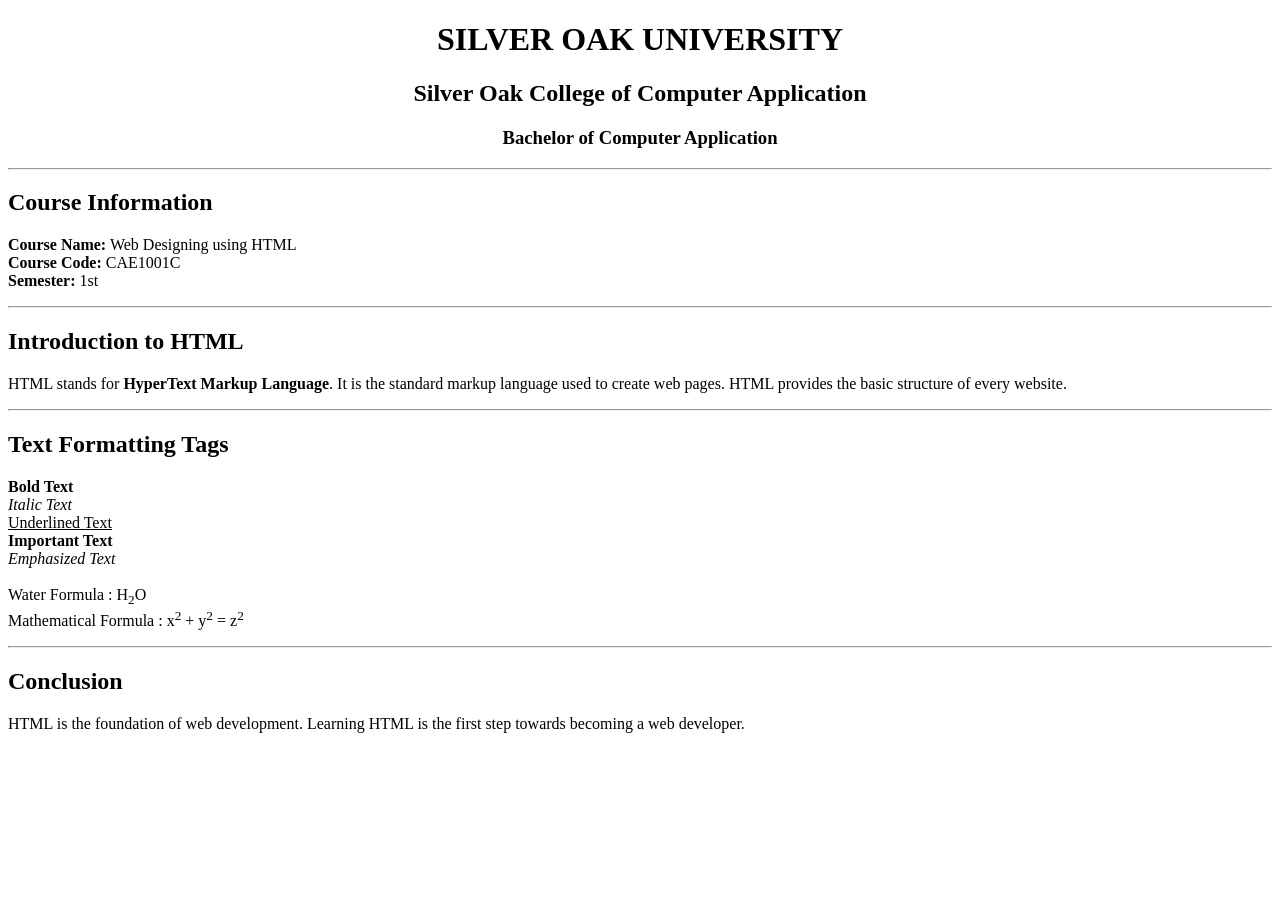
<file: practical1.html>
<!DOCTYPE html>
<html>

<head>
    <title>Web Designing using HTML</title>
</head>

<body>

    <h1 align="center">SILVER OAK UNIVERSITY</h1>

    <h2 align="center">Silver Oak College of Computer Application</h2>

    <h3 align="center">Bachelor of Computer Application</h3>

    <hr>

    <h2>Course Information</h2>

    <p>
        <b>Course Name:</b> Web Designing using HTML <br>
        <b>Course Code:</b> CAE1001C <br>
        <b>Semester:</b> 1st
    </p>

    <hr>

    <h2>Introduction to HTML</h2>

    <p>
        HTML stands for <b>HyperText Markup Language</b>.
        It is the standard markup language used to create web pages.
        HTML provides the basic structure of every website.
    </p>

    <hr>

    <h2>Text Formatting Tags</h2>

    <p>
        <b>Bold Text</b><br>
        <i>Italic Text</i><br>
        <u>Underlined Text</u><br>
        <strong>Important Text</strong><br>
        <em>Emphasized Text</em><br><br>

        Water Formula : H<sub>2</sub>O <br>
        Mathematical Formula : x<sup>2</sup> + y<sup>2</sup> = z<sup>2</sup>
    </p>

    <hr>

    <h2>Conclusion</h2>

    <p>
        HTML is the foundation of web development.
        Learning HTML is the first step towards becoming a web developer.
    </p>

</body>

</html>
</file>
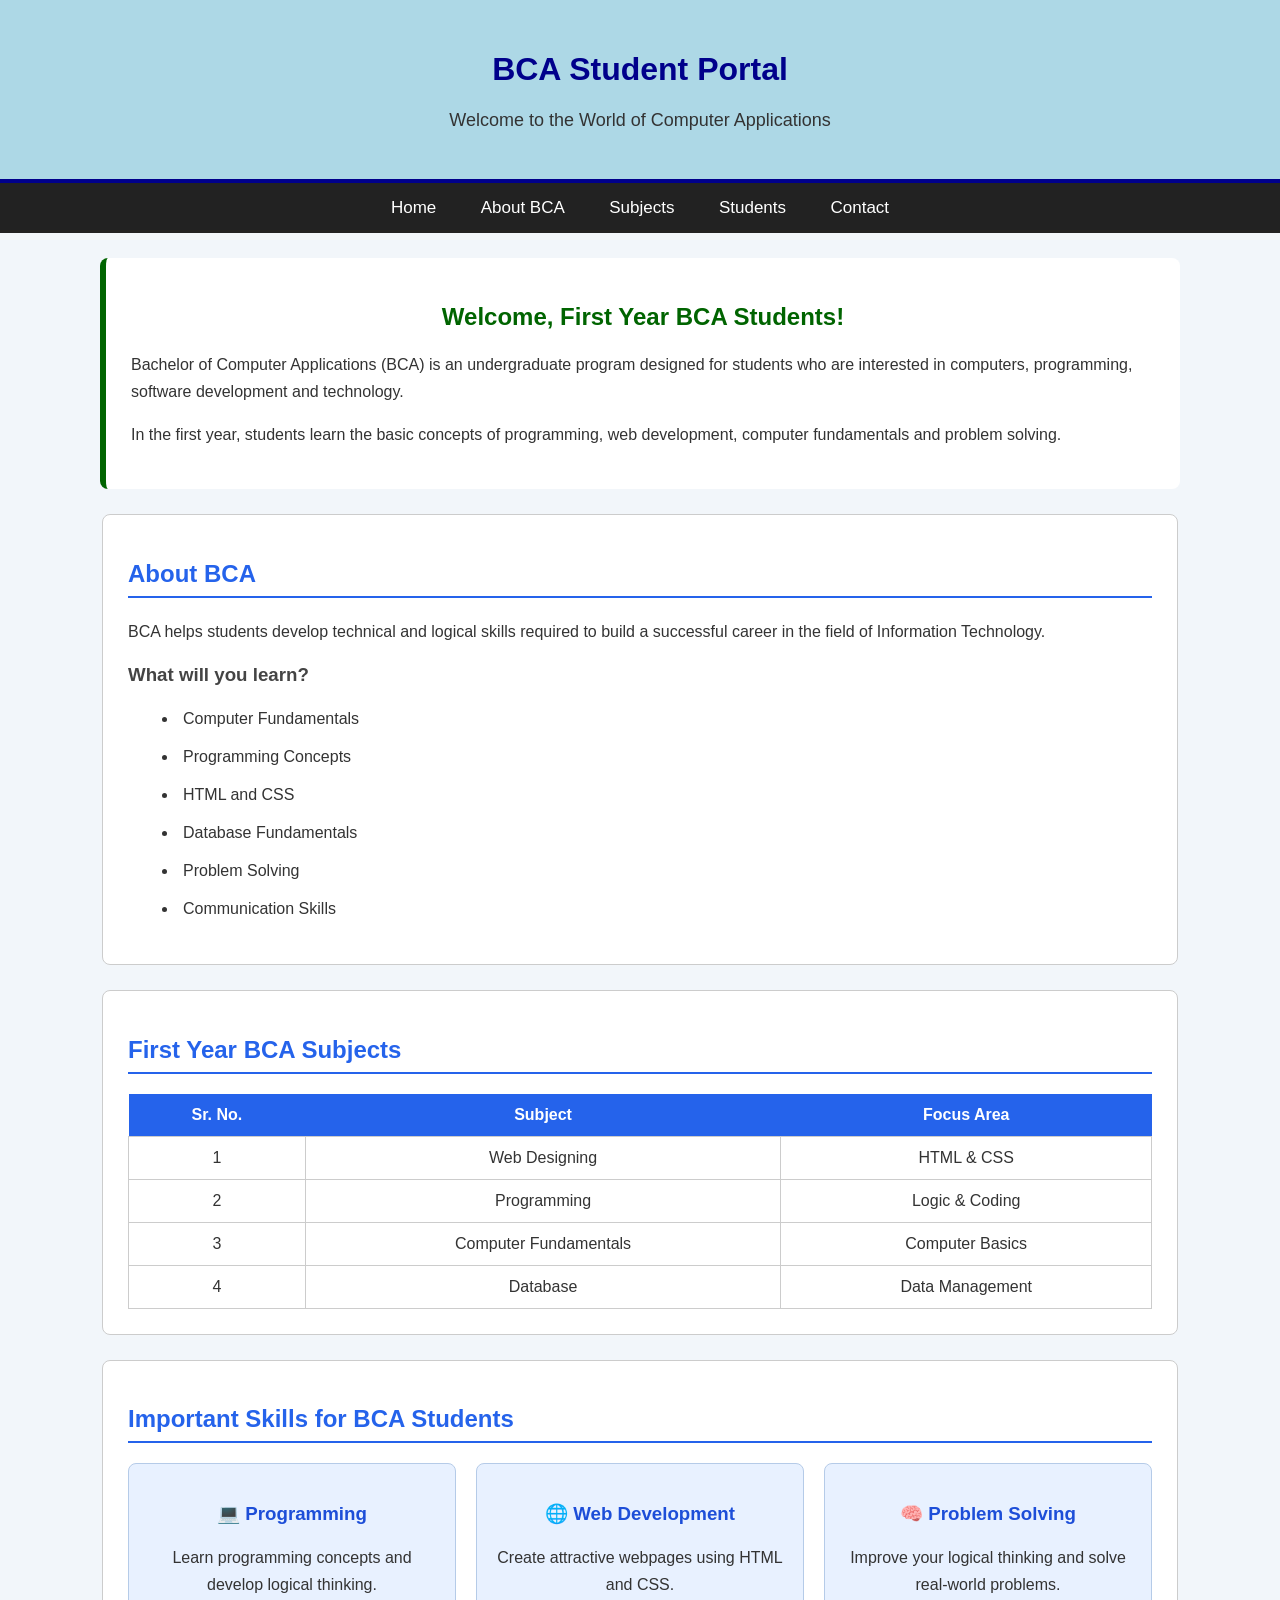
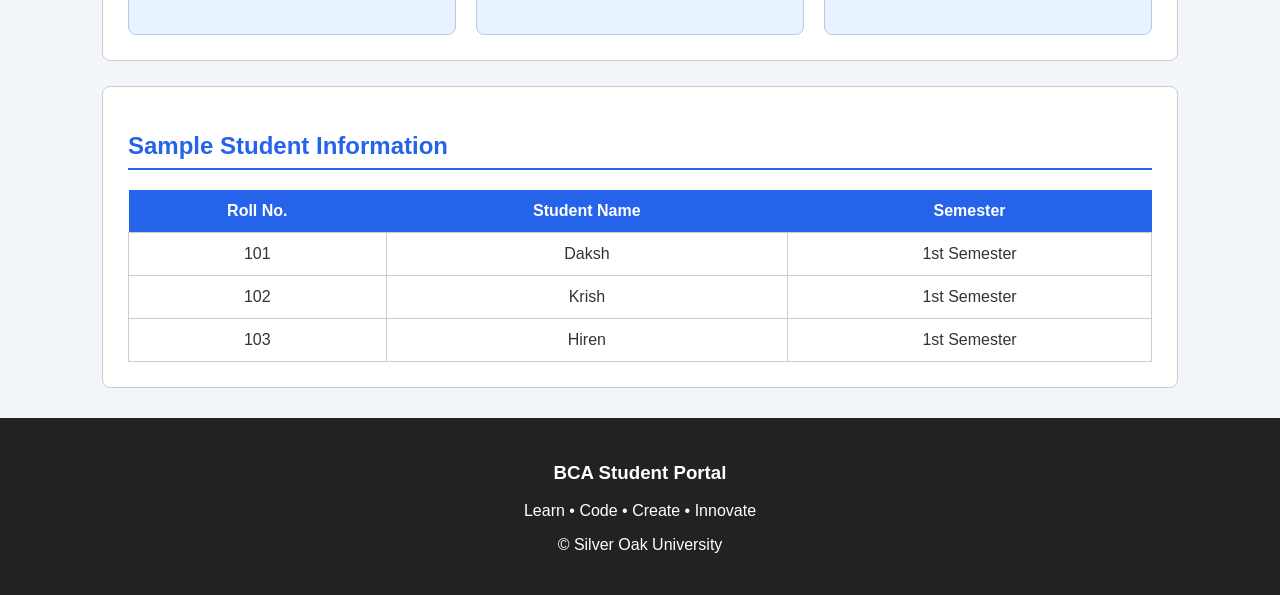
<file: practical10.html>
<!DOCTYPE html>
<html>
<head>
    <title>BCA Student Portal</title>

    <!-- External CSS -->
    <link rel="stylesheet" href="style.css">

    <!-- Internal CSS -->
    <style>
        h1 {
            text-align: center;
            color: darkblue;
        }

        .intro {
            text-align: center;
            font-size: 18px;
        }

        .welcome {
            text-align: center;
            color: darkgreen;
        }
    </style>
</head>

<body>

    <!-- Header -->
    <header>
        <h1>BCA Student Portal</h1>
        <p class="intro">Welcome to the World of Computer Applications</p>
    </header>

    <!-- Navigation -->
    <nav>
        <a href="#">Home</a>
        <a href="#">About BCA</a>
        <a href="#">Subjects</a>
        <a href="#">Students</a>
        <a href="#">Contact</a>
    </nav>

    <!-- Welcome Section -->
    <section class="welcome-section">
        <h2 class="welcome">Welcome, First Year BCA Students!</h2>

        <p>
            Bachelor of Computer Applications (BCA) is an undergraduate
            program designed for students who are interested in computers,
            programming, software development and technology.
        </p>

        <p>
            In the first year, students learn the basic concepts of
            programming, web development, computer fundamentals and
            problem solving.
        </p>
    </section>

    <!-- About BCA -->
    <section class="content">

        <h2>About BCA</h2>

        <p>
            BCA helps students develop technical and logical skills required
            to build a successful career in the field of Information Technology.
        </p>

        <h3>What will you learn?</h3>

        <ul>
            <li>Computer Fundamentals</li>
            <li>Programming Concepts</li>
            <li>HTML and CSS</li>
            <li>Database Fundamentals</li>
            <li>Problem Solving</li>
            <li>Communication Skills</li>
        </ul>

    </section>

    <!-- Subjects -->
    <section class="content">

        <h2>First Year BCA Subjects</h2>

        <table>
            <tr>
                <th>Sr. No.</th>
                <th>Subject</th>
                <th>Focus Area</th>
            </tr>

            <tr>
                <td>1</td>
                <td>Web Designing</td>
                <td>HTML & CSS</td>
            </tr>

            <tr>
                <td>2</td>
                <td>Programming</td>
                <td>Logic & Coding</td>
            </tr>

            <tr>
                <td>3</td>
                <td>Computer Fundamentals</td>
                <td>Computer Basics</td>
            </tr>

            <tr>
                <td>4</td>
                <td>Database</td>
                <td>Data Management</td>
            </tr>

        </table>

    </section>

    <!-- Skills -->
    <section class="content">

        <h2>Important Skills for BCA Students</h2>

        <div class="cards">

            <div class="card">
                <h3>💻 Programming</h3>
                <p>
                    Learn programming concepts and develop logical thinking.
                </p>
            </div>

            <div class="card">
                <h3>🌐 Web Development</h3>
                <p>
                    Create attractive webpages using HTML and CSS.
                </p>
            </div>

            <div class="card">
                <h3>🧠 Problem Solving</h3>
                <p>
                    Improve your logical thinking and solve real-world problems.
                </p>
            </div>

        </div>

    </section>

    <!-- Student Table -->
    <section class="content">

        <h2>Sample Student Information</h2>

        <table>
            <tr>
                <th>Roll No.</th>
                <th>Student Name</th>
                <th>Semester</th>
            </tr>

            <tr>
                <td>101</td>
                <td>Daksh</td>
                <td>1st Semester</td>
            </tr>

            <tr>
                <td>102</td>
                <td>Krish</td>
                <td>1st Semester</td>
            </tr>

            <tr>
                <td>103</td>
                <td>Hiren</td>
                <td>1st Semester</td>
            </tr>

        </table>

    </section>

    <!-- Footer -->
    <footer>
        <h3>BCA Student Portal</h3>
        <p>Learn • Code • Create • Innovate</p>
        <p>© Silver Oak University</p>
    </footer>

</body>
</html>
</file>
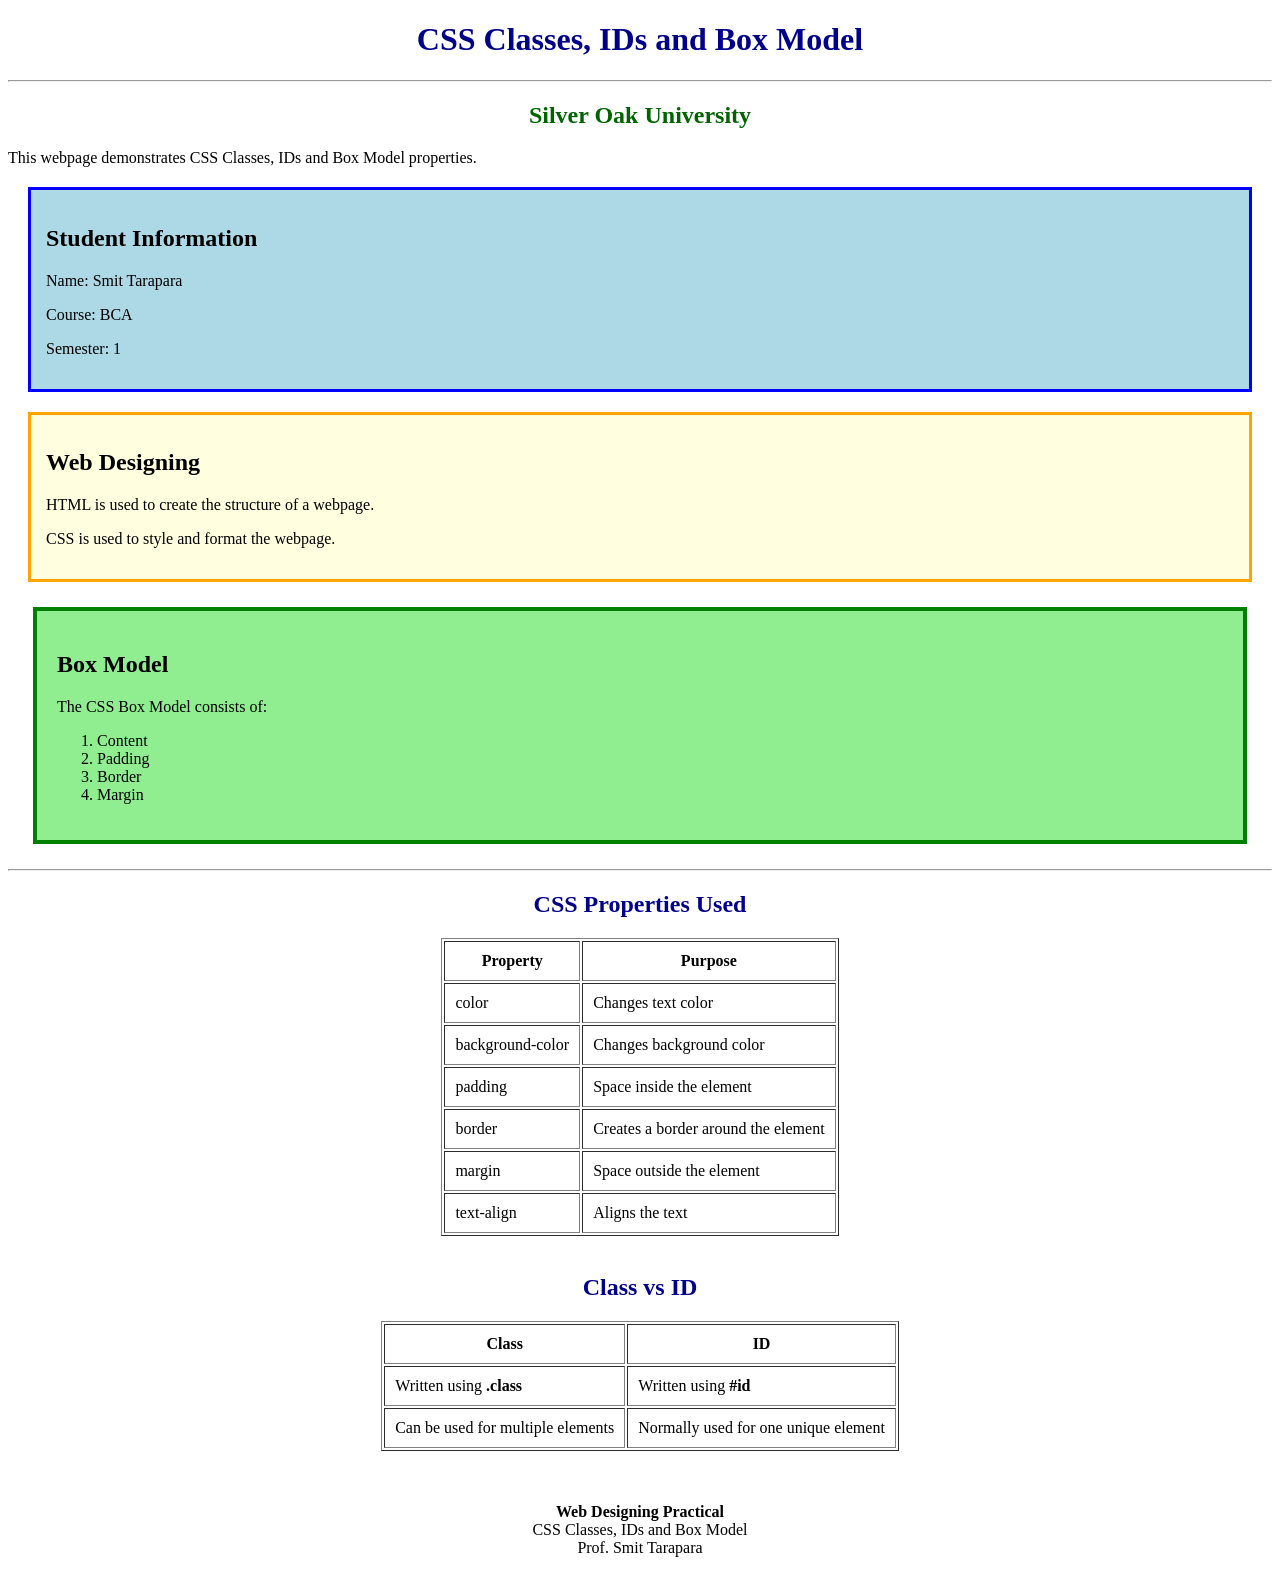
<file: practical11.html>
<!DOCTYPE html>
<html>

<head>

    <title>CSS Classes, IDs and Box Model</title>

    <style>

        /* CSS Class */
        .heading {
            color: darkblue;
            text-align: center;
        }

        .student {
            background-color: lightblue;
            padding: 15px;
            border: 3px solid blue;
            margin: 20px;
        }

        .subject {
            background-color: lightyellow;
            padding: 15px;
            border: 3px solid orange;
            margin: 20px;
        }

        /* CSS ID */
        #college {
            color: darkgreen;
            text-align: center;
        }

        #important {
            background-color: lightgreen;
            padding: 20px;
            border: 4px solid green;
            margin: 25px;
        }

    </style>

</head>


<body>


    <h1 class="heading">
        CSS Classes, IDs and Box Model
    </h1>


    <hr>


    <!-- ID Example -->

    <h2 id="college">
        Silver Oak University
    </h2>


    <p>
        This webpage demonstrates CSS Classes, IDs and
        Box Model properties.
    </p>


    <!-- CLASS Example -->

    <div class="student">

        <h2>Student Information</h2>

        <p>
            Name: Smit Tarapara
        </p>

        <p>
            Course: BCA
        </p>

        <p>
            Semester: 1
        </p>

    </div>


    <!-- Another CLASS Example -->

    <div class="subject">

        <h2>Web Designing</h2>

        <p>
            HTML is used to create the structure of a webpage.
        </p>

        <p>
            CSS is used to style and format the webpage.
        </p>

    </div>


    <!-- ID + Box Model -->

    <div id="important">

        <h2>Box Model</h2>

        <p>
            The CSS Box Model consists of:
        </p>

        <ol>

            <li>Content</li>

            <li>Padding</li>

            <li>Border</li>

            <li>Margin</li>

        </ol>

    </div>


    <hr>


    <h2 class="heading">
        CSS Properties Used
    </h2>


    <table border="1" cellpadding="10" align="center">

        <tr>
            <th>Property</th>
            <th>Purpose</th>
        </tr>

        <tr>
            <td>color</td>
            <td>Changes text color</td>
        </tr>

        <tr>
            <td>background-color</td>
            <td>Changes background color</td>
        </tr>

        <tr>
            <td>padding</td>
            <td>Space inside the element</td>
        </tr>

        <tr>
            <td>border</td>
            <td>Creates a border around the element</td>
        </tr>

        <tr>
            <td>margin</td>
            <td>Space outside the element</td>
        </tr>

        <tr>
            <td>text-align</td>
            <td>Aligns the text</td>
        </tr>

    </table>


    <br>


    <h2 class="heading">
        Class vs ID
    </h2>


    <table border="1" cellpadding="10" align="center">

        <tr>
            <th>Class</th>
            <th>ID</th>
        </tr>

        <tr>
            <td>
                Written using <b>.class</b>
            </td>

            <td>
                Written using <b>#id</b>
            </td>
        </tr>

        <tr>
            <td>
                Can be used for multiple elements
            </td>

            <td>
                Normally used for one unique element
            </td>
        </tr>

    </table>


    <br><br>


    <p align="center">

        <b>Web Designing Practical</b>
        <br>

        CSS Classes, IDs and Box Model
        <br>

        Prof. Smit Tarapara

    </p>


</body>

</html>
</file>
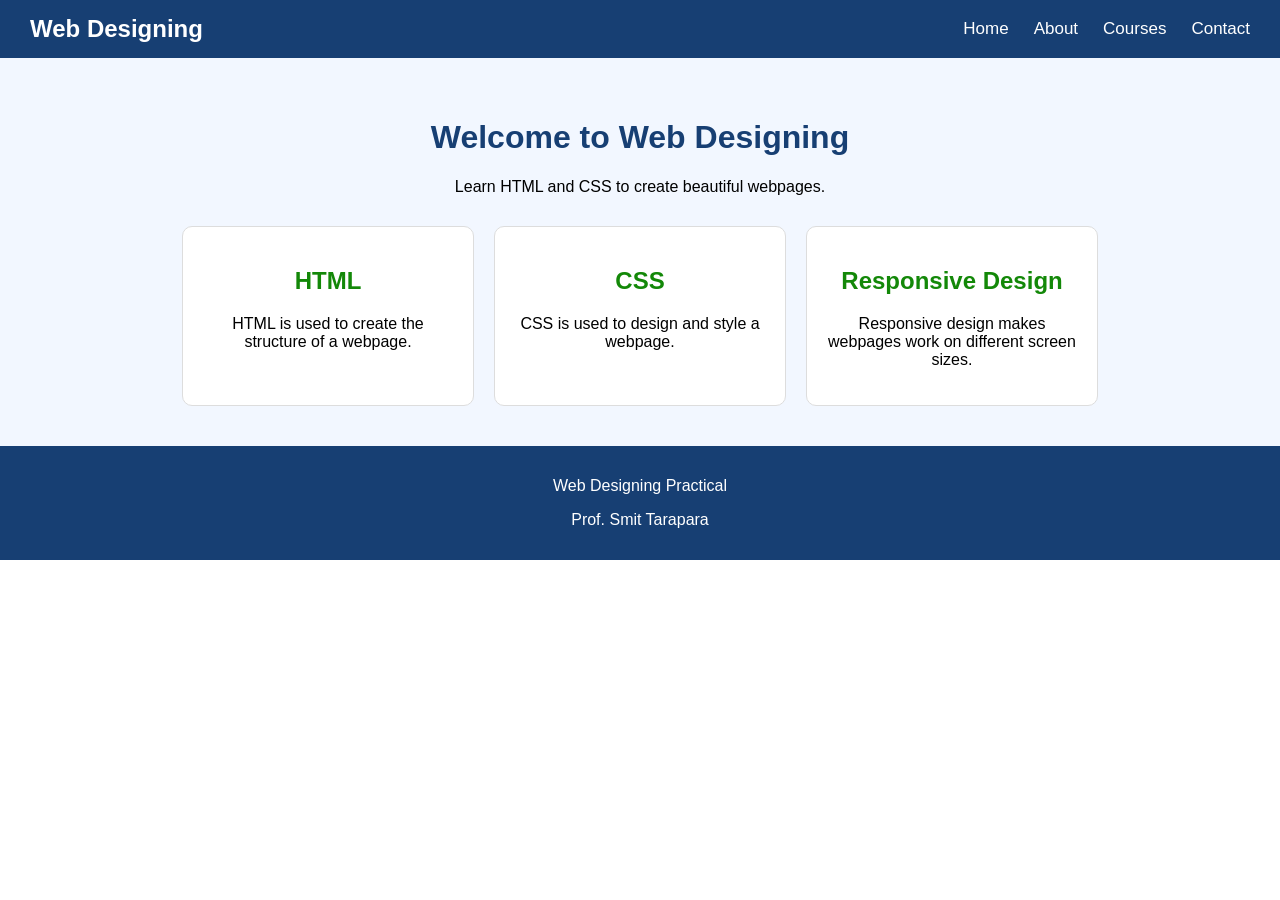
<file: practical12.html>
<!DOCTYPE html>
<html>

<head>

    <title>Responsive Navigation Bar</title>

    <meta name="viewport" content="width=device-width, initial-scale=1.0">

    <style>

        /* Page */
        body {
            margin: 0;
            font-family: Arial, sans-serif;
        }


        /* Navigation Bar */
        .navbar {
            background-color: #173f73;
            display: flex;
            justify-content: space-between;
            align-items: center;
            padding: 15px 30px;
        }


        /* Website Name */
        .logo {
            color: white;
            font-size: 24px;
            font-weight: bold;
        }


        /* Navigation Links */
        .nav-links {
            display: flex;
            gap: 25px;
        }

        .nav-links a {
            color: white;
            text-decoration: none;
            font-size: 17px;
        }

        .nav-links a:hover {
            color: yellow;
        }


        /* Main Section */
        .main {
            padding: 40px;
            text-align: center;
            background-color: #f2f7ff;
        }


        .main h1 {
            color: #173f73;
        }


        /* Cards */
        .cards {
            display: flex;
            justify-content: center;
            gap: 20px;
            margin-top: 30px;
        }


        .card {
            background-color: white;
            width: 250px;
            padding: 20px;
            border: 1px solid #ddd;
            border-radius: 10px;
        }


        .card h2 {
            color: #138808;
        }


        /* Footer */
        footer {
            background-color: #173f73;
            color: white;
            text-align: center;
            padding: 15px;
        }


        /* Responsive Design */
        @media screen and (max-width: 600px) {

            .navbar {
                flex-direction: column;
            }

            .nav-links {
                flex-direction: column;
                text-align: center;
                gap: 10px;
                margin-top: 15px;
            }

            .cards {
                flex-direction: column;
                align-items: center;
            }

            .card {
                width: 80%;
            }

        }

    </style>

</head>


<body>


    <!-- Navigation Bar -->

    <nav class="navbar">

        <div class="logo">
            Web Designing
        </div>

        <div class="nav-links">

            <a href="#">Home</a>

            <a href="#">About</a>

            <a href="#">Courses</a>

            <a href="#">Contact</a>

        </div>

    </nav>


    <!-- Main Content -->

    <div class="main">

        <h1>
            Welcome to Web Designing
        </h1>

        <p>
            Learn HTML and CSS to create beautiful webpages.
        </p>


        <!-- Cards -->

        <div class="cards">

            <div class="card">

                <h2>HTML</h2>

                <p>
                    HTML is used to create
                    the structure of a webpage.
                </p>

            </div>


            <div class="card">

                <h2>CSS</h2>

                <p>
                    CSS is used to design
                    and style a webpage.
                </p>

            </div>


            <div class="card">

                <h2>Responsive Design</h2>

                <p>
                    Responsive design makes
                    webpages work on different
                    screen sizes.
                </p>

            </div>

        </div>

    </div>


    <!-- Footer -->

    <footer>

        <p>
            Web Designing Practical
        </p>

        <p>
            Prof. Smit Tarapara
        </p>

    </footer>


</body>

</html>
</file>
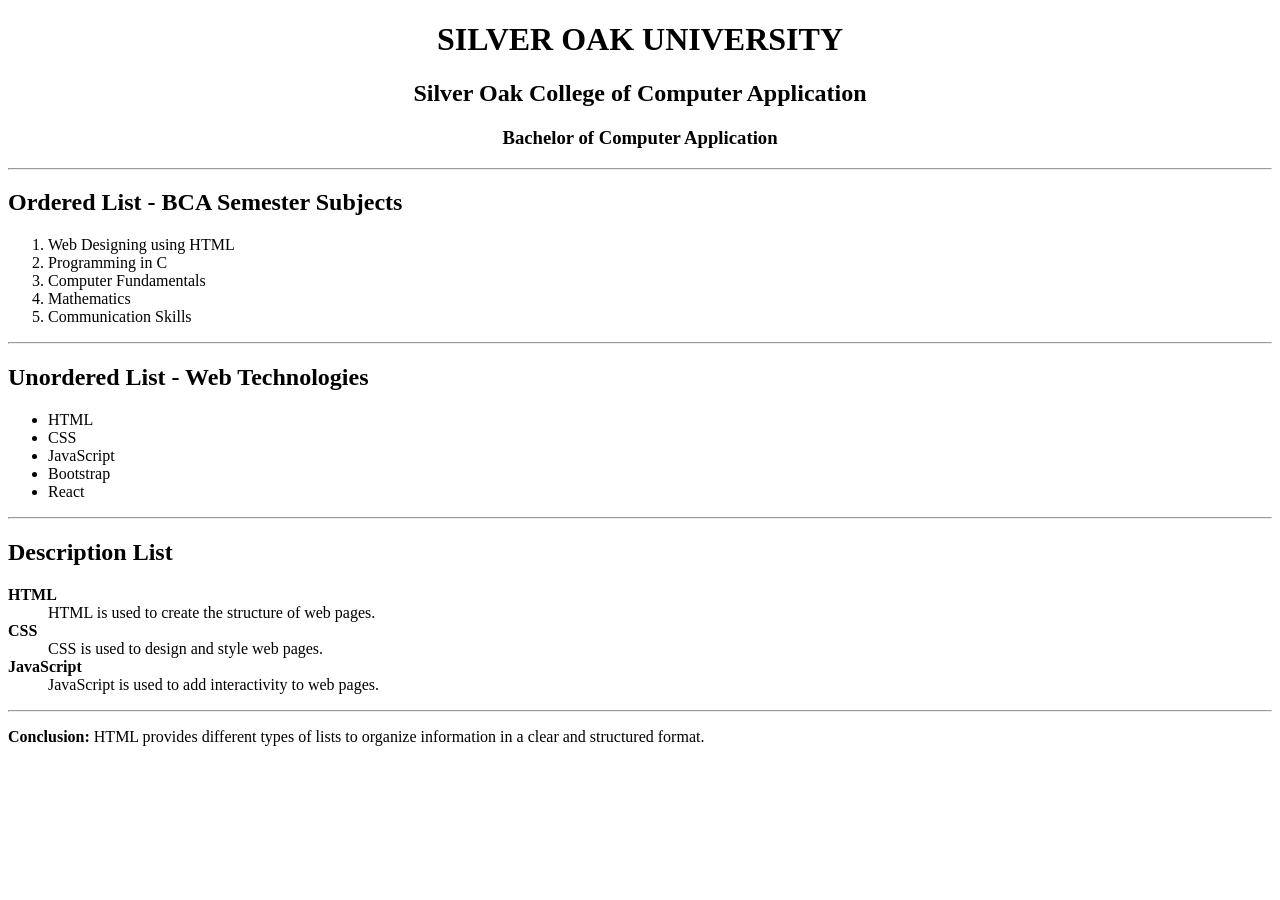
<file: practical2.html>
<!DOCTYPE html>
<html>

<head>
    <title>HTML Lists</title>
</head>

<body>

    <h1 align="center">SILVER OAK UNIVERSITY</h1>

    <h2 align="center">Silver Oak College of Computer Application</h2>

    <h3 align="center">Bachelor of Computer Application</h3>

    <hr>

    <h2>Ordered List - BCA Semester Subjects</h2>

    <ol>
        <li>Web Designing using HTML</li>
        <li>Programming in C</li>
        <li>Computer Fundamentals</li>
        <li>Mathematics</li>
        <li>Communication Skills</li>
    </ol>

    <hr>

    <h2>Unordered List - Web Technologies</h2>

    <ul>
        <li>HTML</li>
        <li>CSS</li>
        <li>JavaScript</li>
        <li>Bootstrap</li>
        <li>React</li>
    </ul>

    <hr>

    <h2>Description List</h2>

    <dl>
        <dt><b>HTML</b></dt>
        <dd>HTML is used to create the structure of web pages.</dd>

        <dt><b>CSS</b></dt>
        <dd>CSS is used to design and style web pages.</dd>

        <dt><b>JavaScript</b></dt>
        <dd>JavaScript is used to add interactivity to web pages.</dd>
    </dl>

    <hr>

    <p>
        <b>Conclusion:</b> HTML provides different types of lists to organize
        information in a clear and structured format.
    </p>

</body>

</html>
</file>
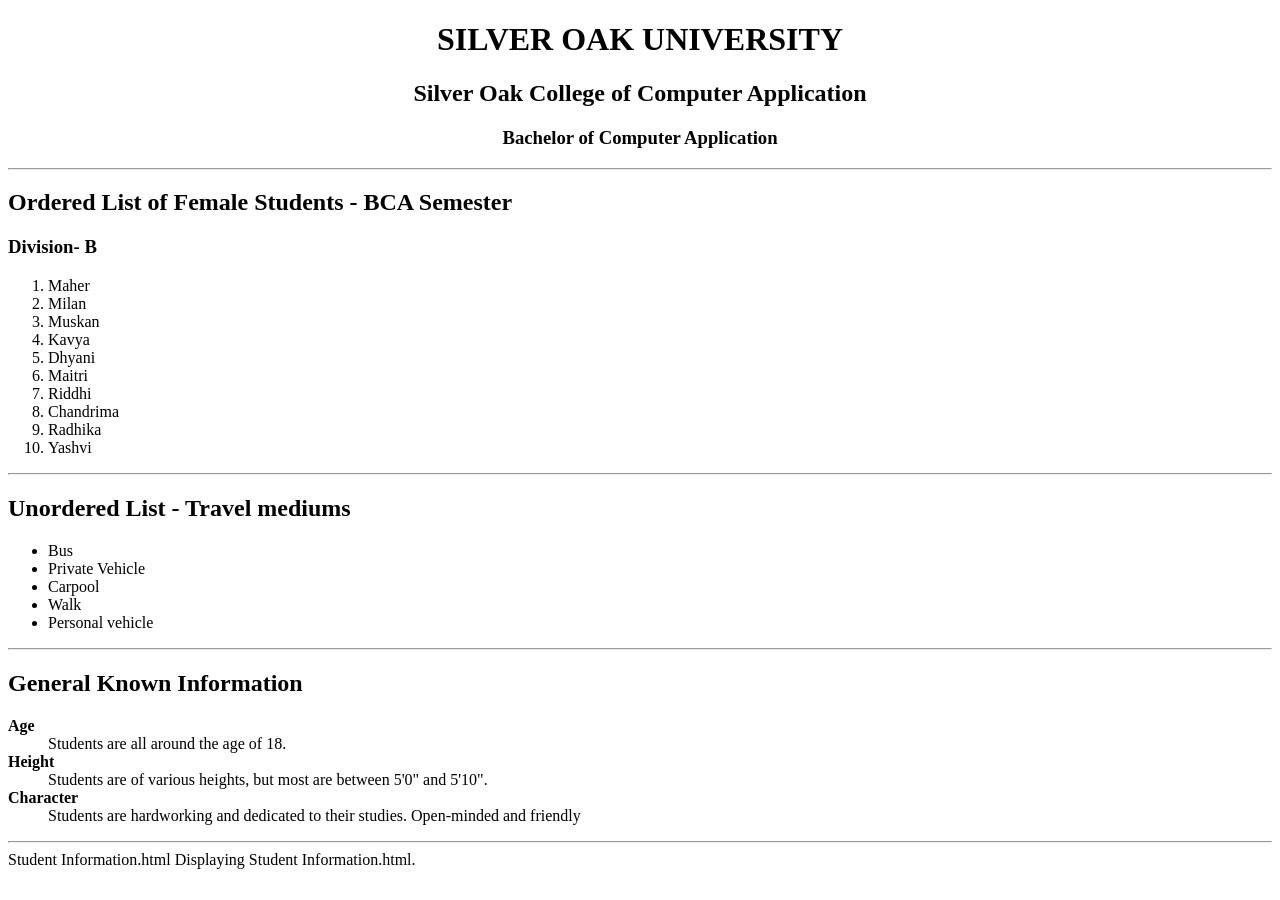
<file: practical3.html>
<!DOCTYPE html>
<html>

<head>
    <title>HTML Lists</title>
</head>

<body>

    <h1 align="center">SILVER OAK UNIVERSITY</h1>
    <h2 align="center">Silver Oak College of Computer Application</h2>
    <h3 align="center">Bachelor of Computer Application</h3>

    <hr>

    <h2>Ordered List of Female Students - BCA Semester </h2>
    <h3> Division- B</h3>
    <ol>
        <li>Maher </li>
        <li>Milan</li>
        <li>Muskan</li>
        <li>Kavya</li>
        <li>Dhyani</li>
        <li>Maitri</li>
        <li>Riddhi</li>
        <li>Chandrima</li>
        <li>Radhika</li>
        <li>Yashvi</li>

    </ol>

    <hr>

    <h2>Unordered List - Travel mediums</h2>

    <ul>
        <li>Bus</li>
        <li>Private Vehicle</li>
        <li>Carpool</li>
        <li>Walk</li>
        <li>Personal vehicle</li>
    </ul>

    <hr>

    <h2>General Known Information</h2>

    <dl>
        <dt><b>Age</b></dt>
        <dd>Students are all around the age of 18.</dd>

        <dt><b>Height</b></dt>
        <dd>Students are of various heights, but most are between 5'0" and 5'10".</dd>

        <dt><b>Character</b></dt>
        <dd>Students are hardworking and dedicated to their studies. Open-minded and friendly</dd>
    </dl>

    <hr>

</body>
</html>
Student Information.html
Displaying Student Information.html.
</file>
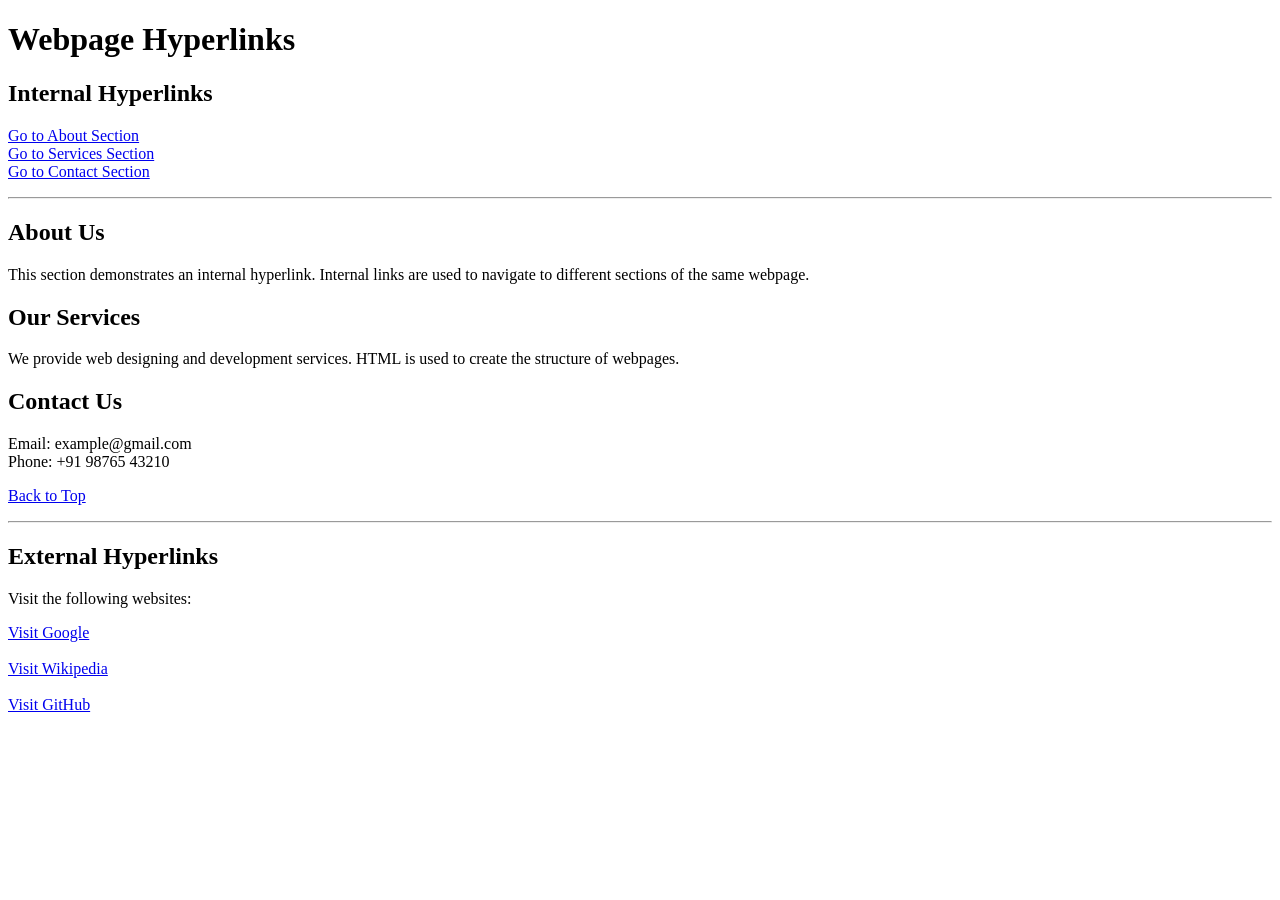
<file: practical4.html>
<!DOCTYPE html>
<html>
<head>
    <title>Internal and External Hyperlinks</title>
</head>

<body>

    <h1 id="top">Webpage Hyperlinks</h1>

    <!-- Internal Hyperlinks -->
    <h2>Internal Hyperlinks</h2>

    <p>
        <a href="#about">Go to About Section</a><br>
        <a href="#services">Go to Services Section</a><br>
        <a href="#contact">Go to Contact Section</a>
    </p>

    <hr>

    <h2 id="about">About Us</h2>
    <p>
        This section demonstrates an internal hyperlink.
        Internal links are used to navigate to different
        sections of the same webpage.
    </p>

    <h2 id="services">Our Services</h2>
    <p>
        We provide web designing and development services.
        HTML is used to create the structure of webpages.
    </p>

    <h2 id="contact">Contact Us</h2>
    <p>
        Email: example@gmail.com<br>
        Phone: +91 98765 43210
    </p>

    <p>
        <a href="#top">Back to Top</a>
    </p>

    <hr>

    <!-- External Hyperlinks -->
    <h2>External Hyperlinks</h2>

    <p>
        Visit the following websites:
    </p>

    <a href="https://www.google.com" target="_blank">
        Visit Google
    </a>
    <br><br>

    <a href="https://www.wikipedia.org" target="_blank">
        Visit Wikipedia
    </a>
    <br><br>

    <a href="https://www.github.com" target="_blank">
        Visit GitHub
    </a>

</body>
</html>
</file>
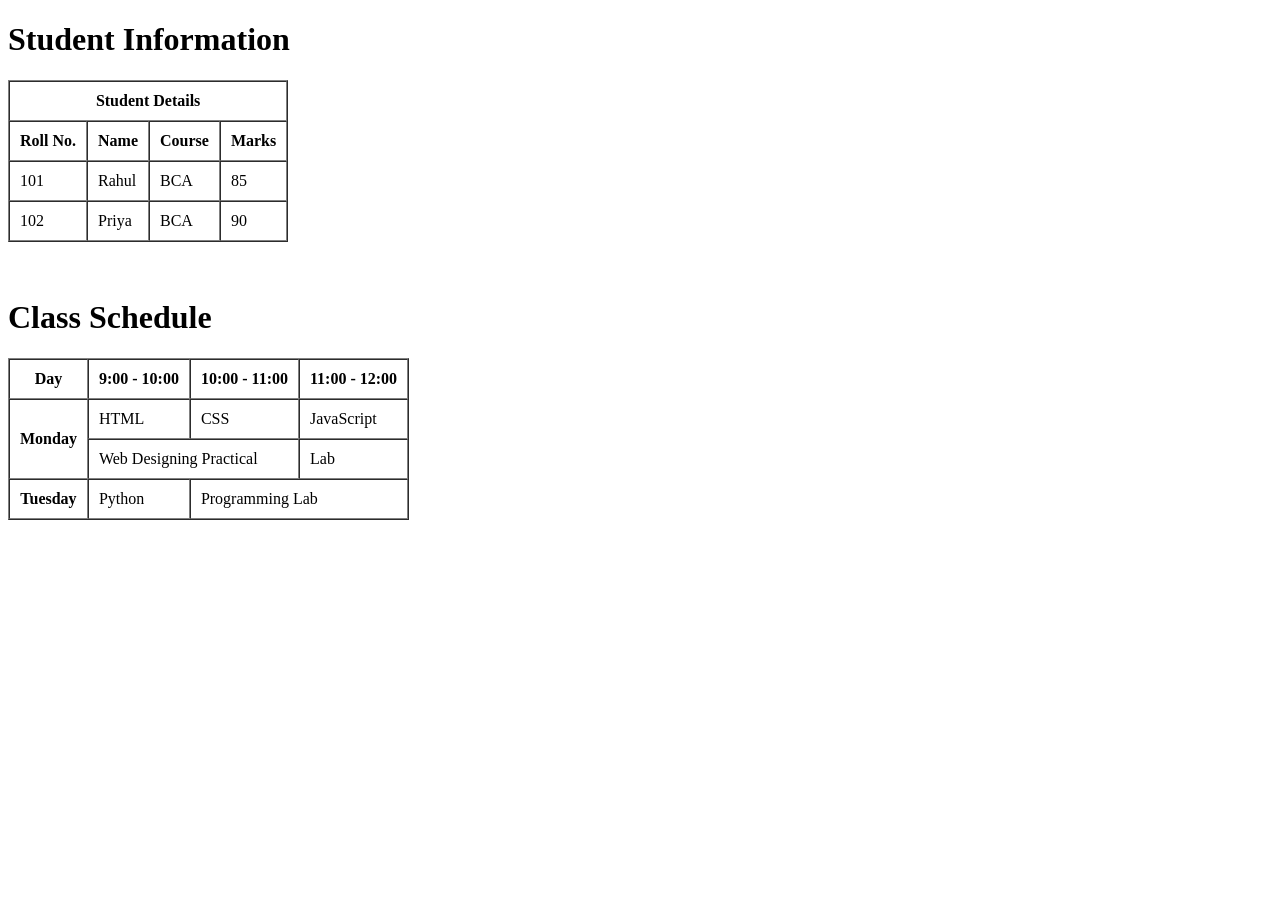
<file: practical5.html>
<!DOCTYPE html>
<html>
<head>
    <title>HTML Table - Rowspan and Colspan</title>
</head>

<body>

    <h1>Student Information</h1>

    <table border="1" cellpadding="10" cellspacing="0">

        <!-- Column Span -->
        <tr>
            <th colspan="4">Student Details</th>
        </tr>

        <tr>
            <th>Roll No.</th>
            <th>Name</th>
            <th>Course</th>
            <th>Marks</th>
        </tr>

        <tr>
            <td>101</td>
            <td>Rahul</td>
            <td>BCA</td>
            <td>85</td>
        </tr>

        <tr>
            <td>102</td>
            <td>Priya</td>
            <td>BCA</td>
            <td>90</td>
        </tr>

    </table>

    <br><br>

    <h1>Class Schedule</h1>

    <table border="1" cellpadding="10" cellspacing="0">

        <tr>
            <th>Day</th>
            <th>9:00 - 10:00</th>
            <th>10:00 - 11:00</th>
            <th>11:00 - 12:00</th>
        </tr>

        <!-- Row Span -->
        <tr>
            <th rowspan="2">Monday</th>
            <td>HTML</td>
            <td>CSS</td>
            <td>JavaScript</td>
        </tr>

        <tr>
            <td colspan="2">Web Designing Practical</td>
            <td>Lab</td>
        </tr>

        <tr>
            <th>Tuesday</th>
            <td>Python</td>
            <td colspan="2">Programming Lab</td>
        </tr>

    </table>

</body>
</html>
</file>
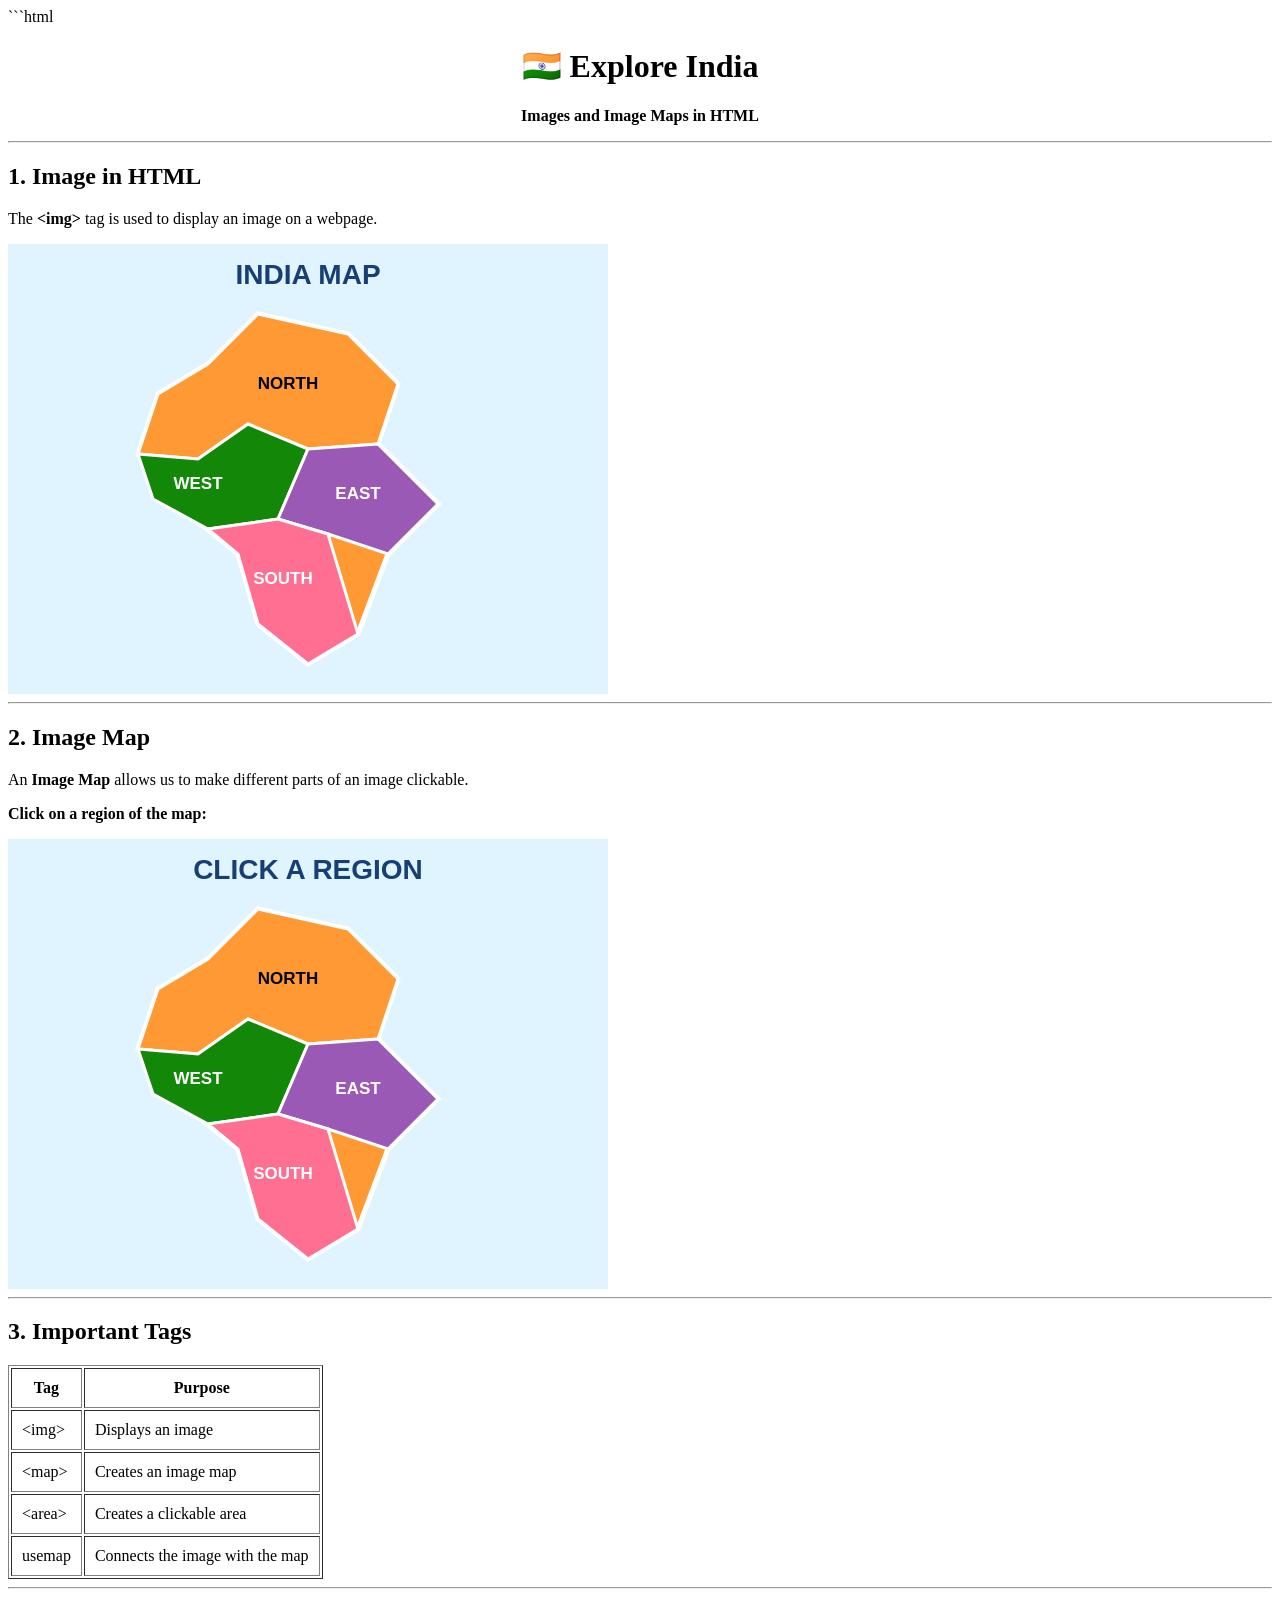
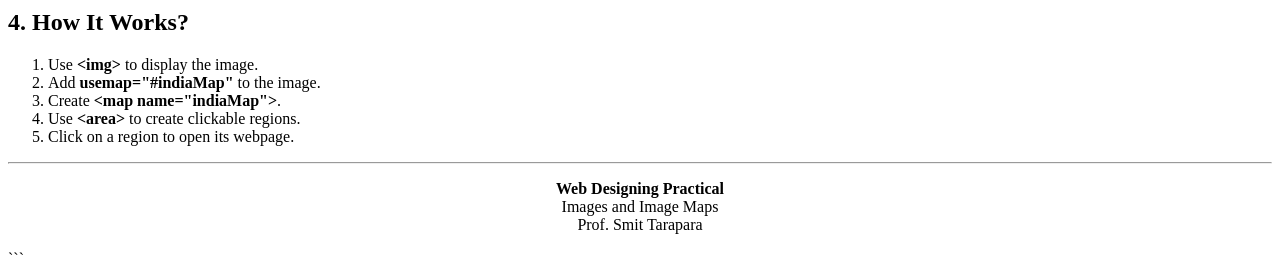
<file: practical6.html>
```html
<!DOCTYPE html>
<html>

<head>
    <title>Images and Image Maps</title>
</head>

<body>

    <h1 align="center">🇮🇳 Explore India</h1>

    <p align="center">
        <b>Images and Image Maps in HTML</b>
    </p>

    <hr>


    <!-- ================= IMAGE ================= -->

    <h2>1. Image in HTML</h2>

    <p>
        The <b>&lt;img&gt;</b> tag is used to display an image
        on a webpage.
    </p>

    <!-- Embedded Image -->
    <img
        src="data:image/svg+xml,%3Csvg xmlns='http://www.w3.org/2000/svg' width='600' height='450'%3E%3Crect width='600' height='450' fill='%23dff4ff'/%3E%3Ctext x='300' y='40' text-anchor='middle' font-family='Arial' font-size='28' font-weight='bold' fill='%23173f73'%3EINDIA MAP%3C/text%3E%3Cpolygon points='250,70 340,90 390,140 370,200 430,260 380,310 350,390 300,420 250,380 230,310 180,270 130,210 150,150 200,120' fill='%23ff9933' stroke='white' stroke-width='5'/%3E%3Cpolygon points='150,150 200,120 250,70 340,90 390,140 370,200 300,205 240,180 190,215 130,210' fill='%23ff9933' stroke='white' stroke-width='3'/%3E%3Cpolygon points='130,210 190,215 240,180 300,205 270,275 200,285 145,255' fill='%23138808' stroke='white' stroke-width='3'/%3E%3Cpolygon points='300,205 370,200 430,260 380,310 320,290 270,275' fill='%239b59b6' stroke='white' stroke-width='3'/%3E%3Cpolygon points='200,285 270,275 320,290 350,390 300,420 250,380 230,310' fill='%23ff6f91' stroke='white' stroke-width='3'/%3E%3Ctext x='280' y='145' text-anchor='middle' font-family='Arial' font-size='17' font-weight='bold'%3ENORTH%3C/text%3E%3Ctext x='190' y='245' text-anchor='middle' font-family='Arial' font-size='17' font-weight='bold' fill='white'%3EWEST%3C/text%3E%3Ctext x='350' y='255' text-anchor='middle' font-family='Arial' font-size='17' font-weight='bold' fill='white'%3EEAST%3C/text%3E%3Ctext x='275' y='340' text-anchor='middle' font-family='Arial' font-size='17' font-weight='bold' fill='white'%3ESOUTH%3C/text%3E%3C/svg%3E"
        width="600"
        height="450"
        alt="Map of India">


    <hr>


    <!-- ================= IMAGE MAP ================= -->

    <h2>2. Image Map</h2>

    <p>
        An <b>Image Map</b> allows us to make different
        parts of an image clickable.
    </p>

    <p>
        <b>Click on a region of the map:</b>
    </p>


    <!-- Image connected with Image Map -->

    <img
        src="data:image/svg+xml,%3Csvg xmlns='http://www.w3.org/2000/svg' width='600' height='450'%3E%3Crect width='600' height='450' fill='%23dff4ff'/%3E%3Ctext x='300' y='40' text-anchor='middle' font-family='Arial' font-size='28' font-weight='bold' fill='%23173f73'%3ECLICK A REGION%3C/text%3E%3Cpolygon points='250,70 340,90 390,140 370,200 430,260 380,310 350,390 300,420 250,380 230,310 180,270 130,210 150,150 200,120' fill='%23ff9933' stroke='white' stroke-width='5'/%3E%3Cpolygon points='150,150 200,120 250,70 340,90 390,140 370,200 300,205 240,180 190,215 130,210' fill='%23ff9933' stroke='white' stroke-width='3'/%3E%3Cpolygon points='130,210 190,215 240,180 300,205 270,275 200,285 145,255' fill='%23138808' stroke='white' stroke-width='3'/%3E%3Cpolygon points='300,205 370,200 430,260 380,310 320,290 270,275' fill='%239b59b6' stroke='white' stroke-width='3'/%3E%3Cpolygon points='200,285 270,275 320,290 350,390 300,420 250,380 230,310' fill='%23ff6f91' stroke='white' stroke-width='3'/%3E%3Ctext x='280' y='145' text-anchor='middle' font-family='Arial' font-size='17' font-weight='bold'%3ENORTH%3C/text%3E%3Ctext x='190' y='245' text-anchor='middle' font-family='Arial' font-size='17' font-weight='bold' fill='white'%3EWEST%3C/text%3E%3Ctext x='350' y='255' text-anchor='middle' font-family='Arial' font-size='17' font-weight='bold' fill='white'%3EEAST%3C/text%3E%3Ctext x='275' y='340' text-anchor='middle' font-family='Arial' font-size='17' font-weight='bold' fill='white'%3ESOUTH%3C/text%3E%3C/svg%3E"
        width="600"
        height="450"
        alt="Interactive Map of India"
        usemap="#indiaMap">


    <!-- Map Definition -->

    <map name="indiaMap">

        <!-- North India -->
        <area
            shape="poly"
            coords="250,70,340,90,390,140,370,200,300,205,240,180,200,120"
            href="https://en.wikipedia.org/wiki/North_India"
            target="_blank"
            alt="North India">

        <!-- West India -->
        <area
            shape="poly"
            coords="130,210,190,215,240,180,300,205,270,275,200,285,145,255"
            href="https://en.wikipedia.org/wiki/Western_India"
            target="_blank"
            alt="West India">

        <!-- East India -->
        <area
            shape="poly"
            coords="300,205,370,200,430,260,380,310,320,290,270,275"
            href="https://en.wikipedia.org/wiki/East_India"
            target="_blank"
            alt="East India">

        <!-- South India -->
        <area
            shape="poly"
            coords="200,285,270,275,320,290,350,390,300,420,250,380,230,310"
            href="https://en.wikipedia.org/wiki/South_India"
            target="_blank"
            alt="South India">

    </map>


    <hr>


    <!-- ================= EXPLANATION ================= -->

    <h2>3. Important Tags</h2>

    <table border="1" cellpadding="10">

        <tr>
            <th>Tag</th>
            <th>Purpose</th>
        </tr>

        <tr>
            <td>&lt;img&gt;</td>
            <td>Displays an image</td>
        </tr>

        <tr>
            <td>&lt;map&gt;</td>
            <td>Creates an image map</td>
        </tr>

        <tr>
            <td>&lt;area&gt;</td>
            <td>Creates a clickable area</td>
        </tr>

        <tr>
            <td>usemap</td>
            <td>Connects the image with the map</td>
        </tr>

    </table>


    <hr>


    <h2>4. How It Works?</h2>

    <ol>

        <li>
            Use <b>&lt;img&gt;</b> to display the image.
        </li>

        <li>
            Add <b>usemap="#indiaMap"</b> to the image.
        </li>

        <li>
            Create <b>&lt;map name="indiaMap"&gt;</b>.
        </li>

        <li>
            Use <b>&lt;area&gt;</b> to create clickable regions.
        </li>

        <li>
            Click on a region to open its webpage.
        </li>

    </ol>


    <hr>


    <p align="center">
        <b>Web Designing Practical</b><br>
        Images and Image Maps<br>
        Prof. Smit Tarapara
    </p>


</body>

</html>
```
</file>
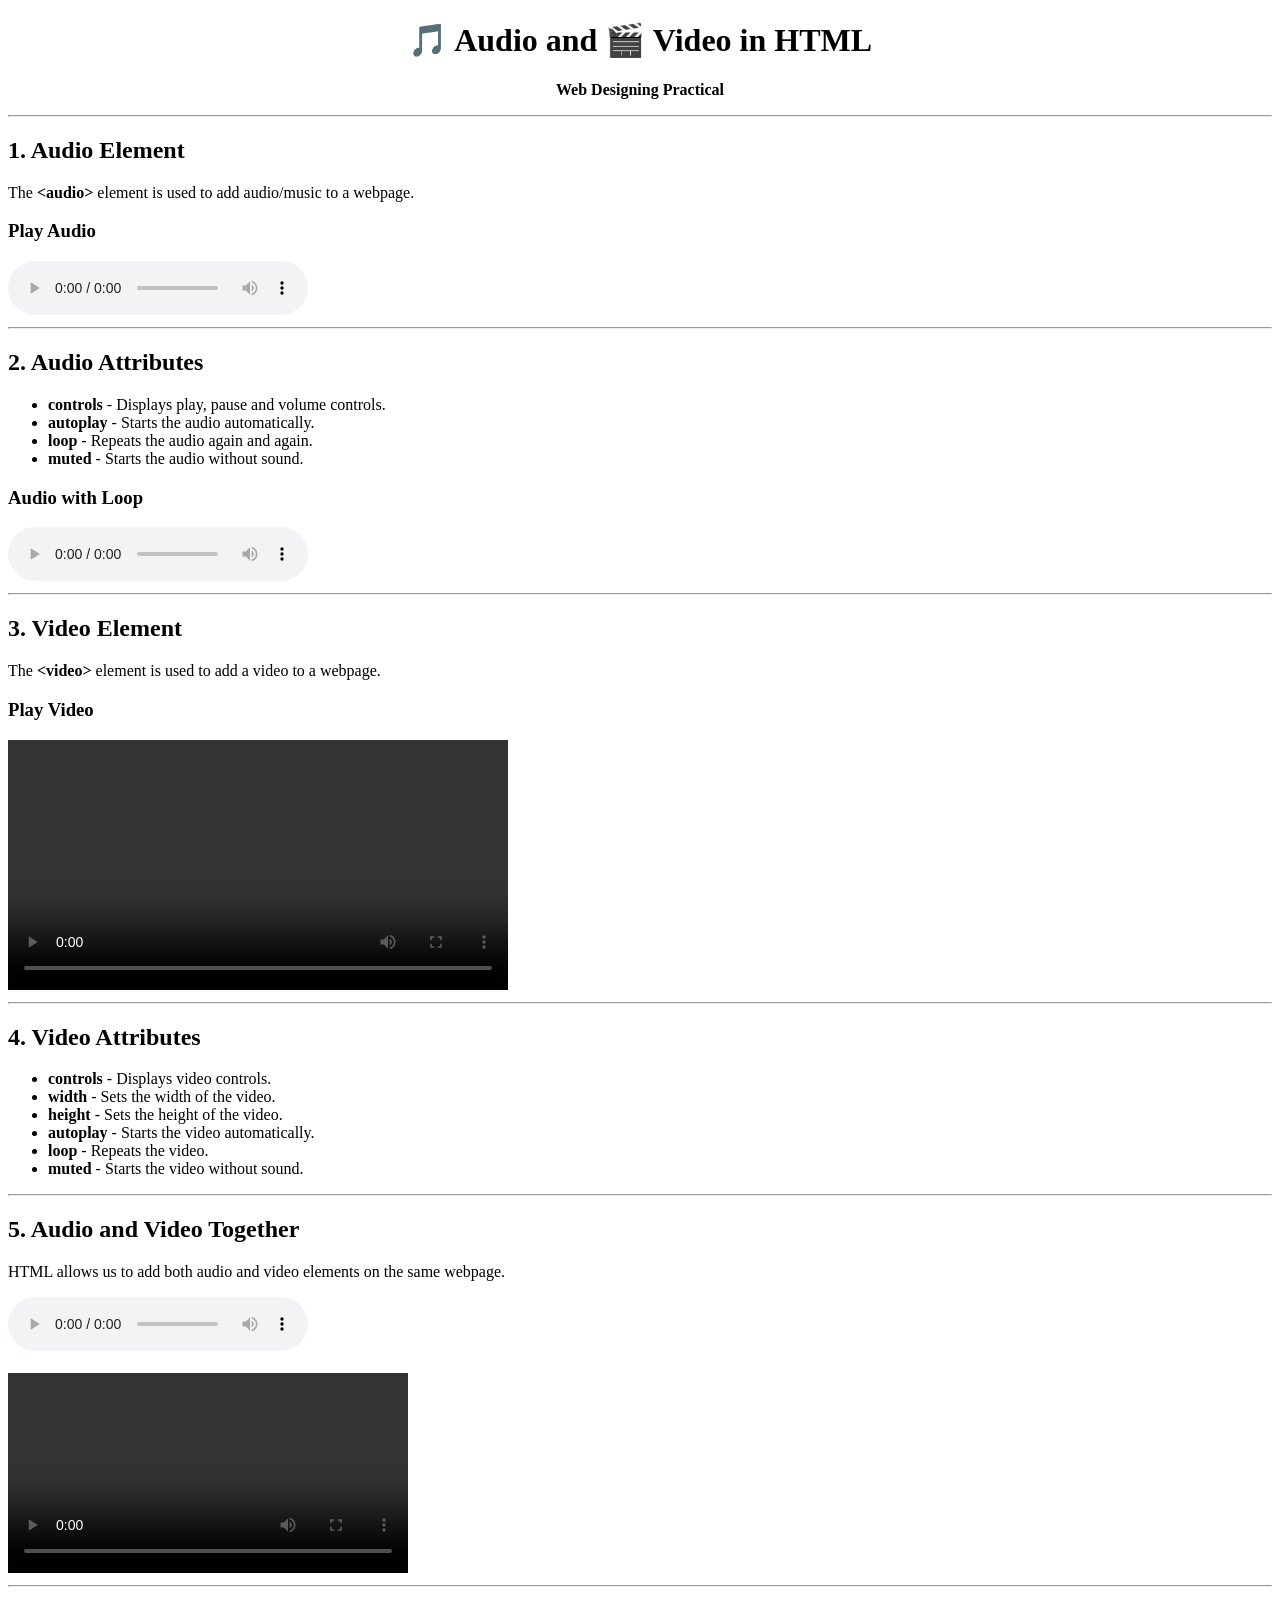
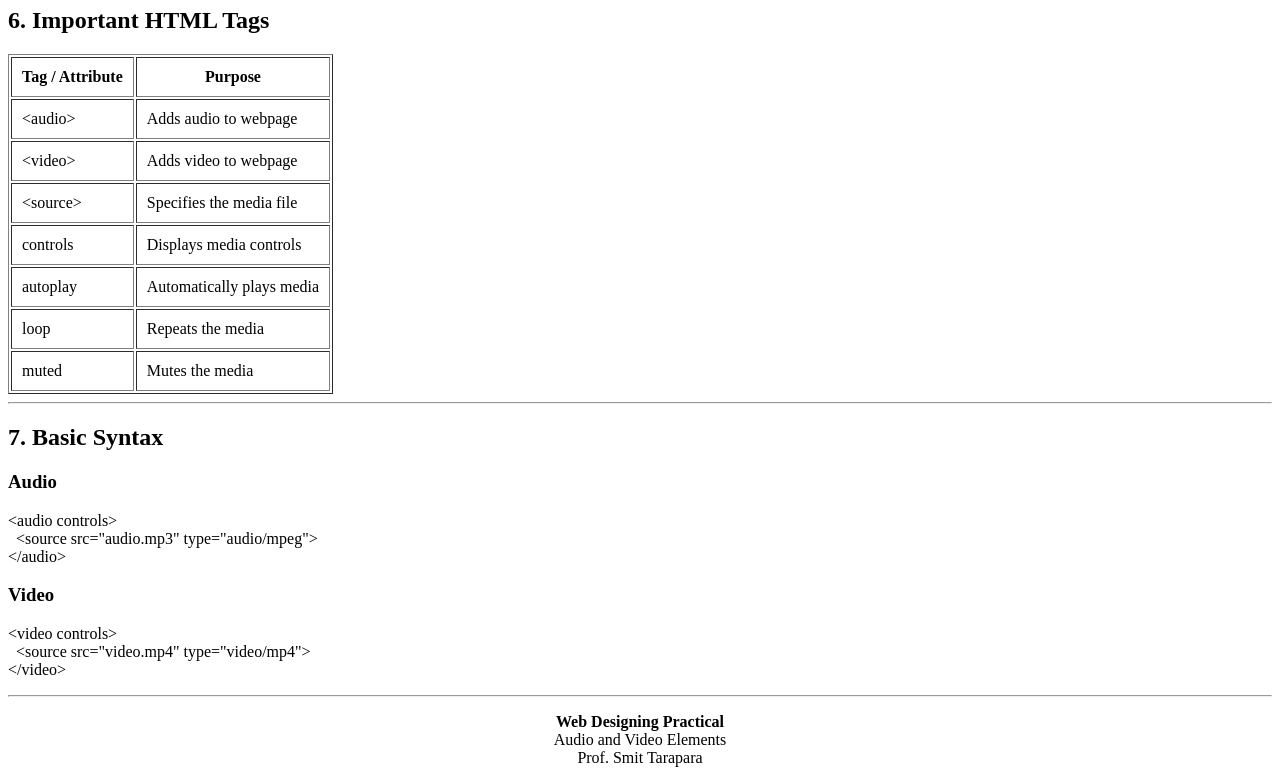
<file: practical7.html>
<!DOCTYPE html>
<html>

<head>
    <title>Audio and Video in HTML</title>
</head>

<body>

    <h1 align="center">🎵 Audio and 🎬 Video in HTML</h1>

    <p align="center">
        <b>Web Designing Practical</b>
    </p>

    <hr>


    <!-- ================= AUDIO ================= -->

    <h2>1. Audio Element</h2>

    <p>
        The <b>&lt;audio&gt;</b> element is used to
        add audio/music to a webpage.
    </p>

    <h3>Play Audio</h3>

    <audio controls>

        <source
            src="https://www.w3schools.com/html/horse.ogg"
            type="audio/ogg">

        <source
            src="https://www.w3schools.com/html/horse.mp3"
            type="audio/mpeg">

        Your browser does not support the audio element.

    </audio>


    <hr>


    <!-- ================= AUDIO ATTRIBUTES ================= -->

    <h2>2. Audio Attributes</h2>

    <ul>

        <li>
            <b>controls</b> - Displays play, pause and volume controls.
        </li>

        <li>
            <b>autoplay</b> - Starts the audio automatically.
        </li>

        <li>
            <b>loop</b> - Repeats the audio again and again.
        </li>

        <li>
            <b>muted</b> - Starts the audio without sound.
        </li>

    </ul>


    <h3>Audio with Loop</h3>

    <audio controls loop>

        <source
            src="https://www.w3schools.com/html/horse.mp3"
            type="audio/mpeg">

    </audio>


    <hr>


    <!-- ================= VIDEO ================= -->

    <h2>3. Video Element</h2>

    <p>
        The <b>&lt;video&gt;</b> element is used to
        add a video to a webpage.
    </p>

    <h3>Play Video</h3>

    <video width="500" controls>

        <source
            src="https://www.w3schools.com/html/mov_bbb.mp4"
            type="video/mp4">

        Your browser does not support the video element.

    </video>


    <hr>


    <!-- ================= VIDEO ATTRIBUTES ================= -->

    <h2>4. Video Attributes</h2>

    <ul>

        <li>
            <b>controls</b> - Displays video controls.
        </li>

        <li>
            <b>width</b> - Sets the width of the video.
        </li>

        <li>
            <b>height</b> - Sets the height of the video.
        </li>

        <li>
            <b>autoplay</b> - Starts the video automatically.
        </li>

        <li>
            <b>loop</b> - Repeats the video.
        </li>

        <li>
            <b>muted</b> - Starts the video without sound.
        </li>

    </ul>


    <hr>


    <!-- ================= AUDIO + VIDEO ================= -->

    <h2>5. Audio and Video Together</h2>

    <p>
        HTML allows us to add both audio and video
        elements on the same webpage.
    </p>

    <audio controls>
        <source
            src="https://www.w3schools.com/html/horse.mp3"
            type="audio/mpeg">
    </audio>

    <br><br>

    <video width="400" controls>
        <source
            src="https://www.w3schools.com/html/mov_bbb.mp4"
            type="video/mp4">
    </video>


    <hr>


    <!-- ================= IMPORTANT TAGS ================= -->

    <h2>6. Important HTML Tags</h2>

    <table border="1" cellpadding="10">

        <tr>
            <th>Tag / Attribute</th>
            <th>Purpose</th>
        </tr>

        <tr>
            <td>&lt;audio&gt;</td>
            <td>Adds audio to webpage</td>
        </tr>

        <tr>
            <td>&lt;video&gt;</td>
            <td>Adds video to webpage</td>
        </tr>

        <tr>
            <td>&lt;source&gt;</td>
            <td>Specifies the media file</td>
        </tr>

        <tr>
            <td>controls</td>
            <td>Displays media controls</td>
        </tr>

        <tr>
            <td>autoplay</td>
            <td>Automatically plays media</td>
        </tr>

        <tr>
            <td>loop</td>
            <td>Repeats the media</td>
        </tr>

        <tr>
            <td>muted</td>
            <td>Mutes the media</td>
        </tr>

    </table>


    <hr>


    <!-- ================= BASIC SYNTAX ================= -->

    <h2>7. Basic Syntax</h2>

    <h3>Audio</h3>

    <p>
        &lt;audio controls&gt;<br>
        &nbsp;&nbsp;&lt;source src="audio.mp3" type="audio/mpeg"&gt;<br>
        &lt;/audio&gt;
    </p>


    <h3>Video</h3>

    <p>
        &lt;video controls&gt;<br>
        &nbsp;&nbsp;&lt;source src="video.mp4" type="video/mp4"&gt;<br>
        &lt;/video&gt;
    </p>


    <hr>


    <p align="center">
        <b>Web Designing Practical</b><br>
        Audio and Video Elements<br>
        Prof. Smit Tarapara
    </p>

</body>

</html>
</file>
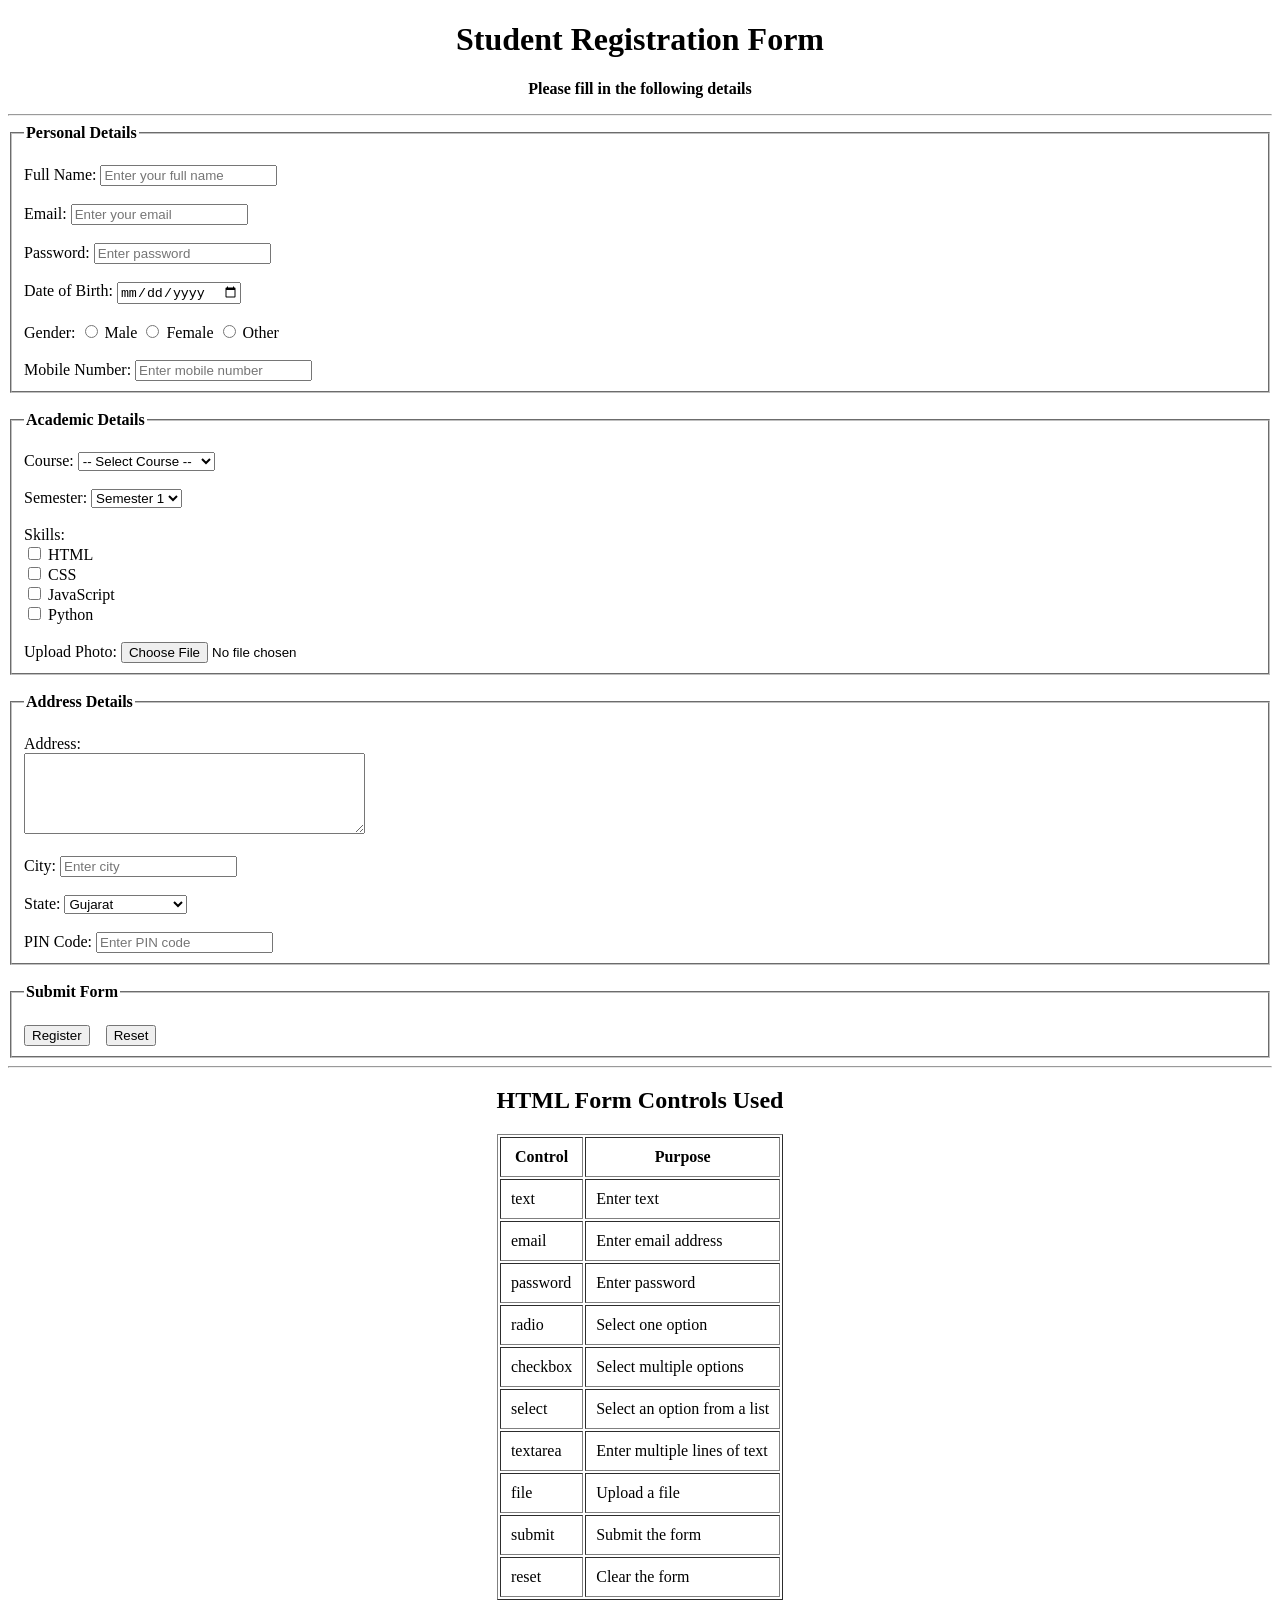
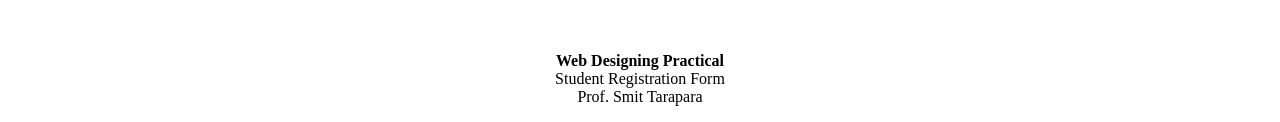
<file: practical8.html>
<!DOCTYPE html>
<html>

<head>
    <title>Student Registration Form</title>
</head>

<body>

    <h1 align="center">Student Registration Form</h1>

    <p align="center">
        <b>Please fill in the following details</b>
    </p>

    <hr>


    <form>

        <!-- ================= PERSONAL DETAILS ================= -->

        <fieldset>

            <legend>
                <b>Personal Details</b>
            </legend>

            <br>

            <label>Full Name:</label>
            <input
                type="text"
                name="fullname"
                placeholder="Enter your full name"
                required>

            <br><br>


            <label>Email:</label>
            <input
                type="email"
                name="email"
                placeholder="Enter your email"
                required>

            <br><br>


            <label>Password:</label>
            <input
                type="password"
                name="password"
                placeholder="Enter password"
                required>

            <br><br>


            <label>Date of Birth:</label>
            <input
                type="date"
                name="dob">

            <br><br>


            <label>Gender:</label>

            <input
                type="radio"
                name="gender"
                value="male">
            Male

            <input
                type="radio"
                name="gender"
                value="female">
            Female

            <input
                type="radio"
                name="gender"
                value="other">
            Other

            <br><br>


            <label>Mobile Number:</label>
            <input
                type="tel"
                name="mobile"
                placeholder="Enter mobile number">

        </fieldset>


        <br>


        <!-- ================= ACADEMIC DETAILS ================= -->

        <fieldset>

            <legend>
                <b>Academic Details</b>
            </legend>

            <br>


            <label>Course:</label>

            <select name="course">

                <option value="">
                    -- Select Course --
                </option>

                <option value="bca">
                    BCA
                </option>

                <option value="bca-honors">
                    BCA Honors
                </option>

                <option value="bsc-ds">
                    B.Sc. Data Science
                </option>

                <option value="bsc-it">
                    B.Sc. IT
                </option>

            </select>

            <br><br>


            <label>Semester:</label>

            <select name="semester">

                <option>Semester 1</option>
                <option>Semester 2</option>
                <option>Semester 3</option>
                <option>Semester 4</option>
                <option>Semester 5</option>
                <option>Semester 6</option>

            </select>

            <br><br>


            <label>Skills:</label>

            <br>

            <input
                type="checkbox"
                name="skills"
                value="html">
            HTML

            <br>

            <input
                type="checkbox"
                name="skills"
                value="css">
            CSS

            <br>

            <input
                type="checkbox"
                name="skills"
                value="javascript">
            JavaScript

            <br>

            <input
                type="checkbox"
                name="skills"
                value="python">
            Python

            <br><br>


            <label>Upload Photo:</label>

            <input
                type="file"
                name="photo">

        </fieldset>


        <br>


        <!-- ================= ADDRESS ================= -->

        <fieldset>

            <legend>
                <b>Address Details</b>
            </legend>

            <br>

            <label>Address:</label>

            <br>

            <textarea
                name="address"
                rows="5"
                cols="40"
                placeholder="Enter your complete address">
            </textarea>

            <br><br>


            <label>City:</label>

            <input
                type="text"
                name="city"
                placeholder="Enter city">

            <br><br>


            <label>State:</label>

            <select name="state">

                <option>Gujarat</option>
                <option>Maharashtra</option>
                <option>Rajasthan</option>
                <option>Madhya Pradesh</option>
                <option>Other</option>

            </select>

            <br><br>


            <label>PIN Code:</label>

            <input
                type="number"
                name="pincode"
                placeholder="Enter PIN code">

        </fieldset>


        <br>


        <!-- ================= BUTTONS ================= -->

        <fieldset>

            <legend>
                <b>Submit Form</b>
            </legend>

            <br>

            <input
                type="submit"
                value="Register">

            &nbsp;&nbsp;

            <input
                type="reset"
                value="Reset">

        </fieldset>

    </form>


    <hr>


    <!-- ================= FORM CONTROLS ================= -->

    <h2 align="center">HTML Form Controls Used</h2>

    <table
        border="1"
        cellpadding="10"
        align="center">

        <tr>
            <th>Control</th>
            <th>Purpose</th>
        </tr>

        <tr>
            <td>text</td>
            <td>Enter text</td>
        </tr>

        <tr>
            <td>email</td>
            <td>Enter email address</td>
        </tr>

        <tr>
            <td>password</td>
            <td>Enter password</td>
        </tr>

        <tr>
            <td>radio</td>
            <td>Select one option</td>
        </tr>

        <tr>
            <td>checkbox</td>
            <td>Select multiple options</td>
        </tr>

        <tr>
            <td>select</td>
            <td>Select an option from a list</td>
        </tr>

        <tr>
            <td>textarea</td>
            <td>Enter multiple lines of text</td>
        </tr>

        <tr>
            <td>file</td>
            <td>Upload a file</td>
        </tr>

        <tr>
            <td>submit</td>
            <td>Submit the form</td>
        </tr>

        <tr>
            <td>reset</td>
            <td>Clear the form</td>
        </tr>

    </table>


    <br><br>


    <p align="center">
        <b>Web Designing Practical</b><br>
        Student Registration Form<br>
        Prof. Smit Tarapara
    </p>


</body>

</html>
</file>
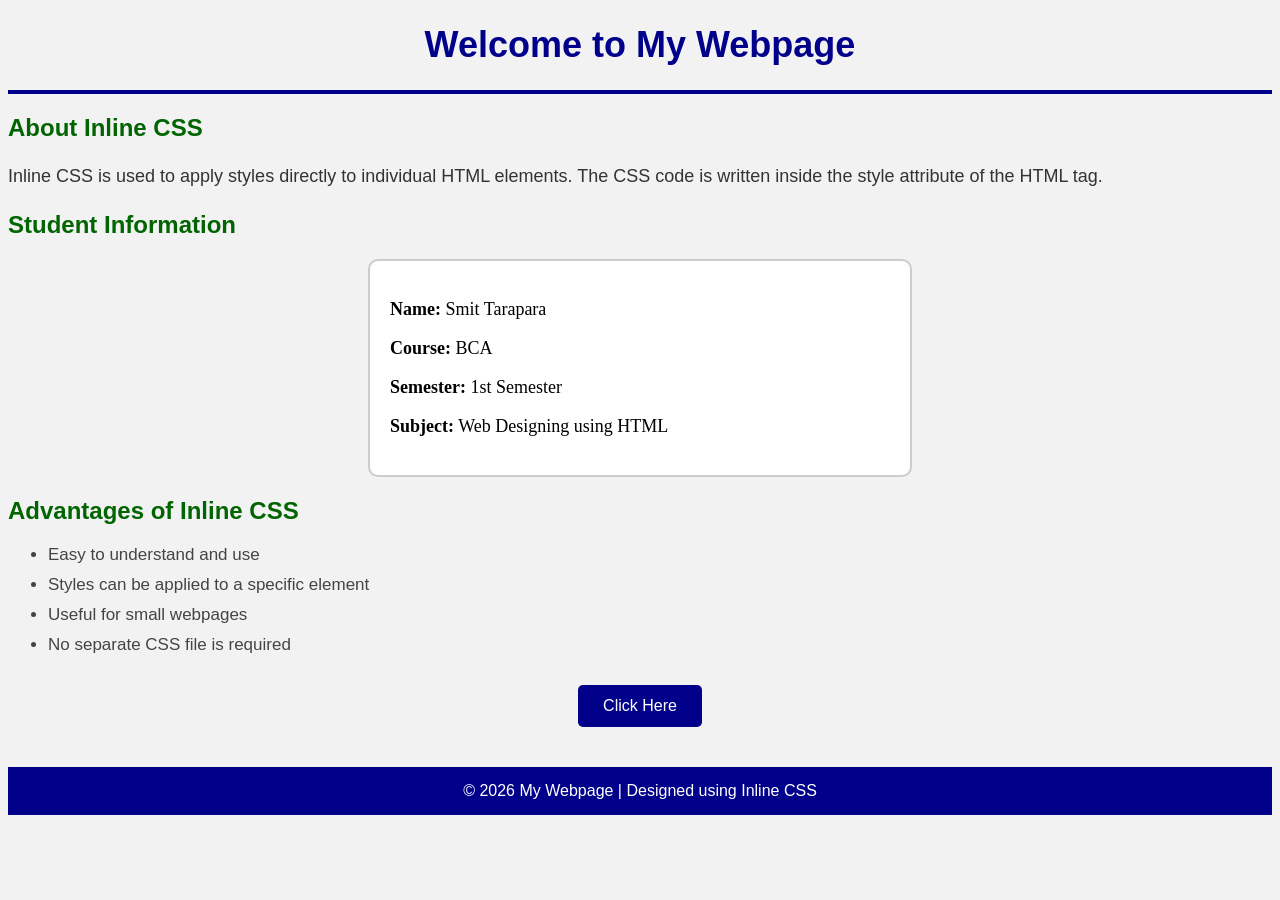
<file: practical9.html>
<!DOCTYPE html>
<html>
<head>
    <title>Inline CSS Example</title>
</head>

<body style="background-color: #f2f2f2;">

    <!-- Main Heading -->
    <h1 style="
        color: darkblue;
        text-align: center;
        font-family: Arial;
        font-size: 36px;
    ">
        Welcome to My Webpage
    </h1>

    <!-- Horizontal Line -->
    <hr style="
        border: 2px solid darkblue;
    ">

    <!-- Introduction -->
    <h2 style="
        color: darkgreen;
        font-family: Arial;
    ">
        About Inline CSS
    </h2>

    <p style="
        color: #333333;
        font-size: 18px;
        font-family: Arial;
        line-height: 1.6;
        text-align: justify;
    ">
        Inline CSS is used to apply styles directly to individual
        HTML elements. The CSS code is written inside the style
        attribute of the HTML tag.
    </p>

    <!-- Student Information -->
    <h2 style="
        color: darkgreen;
        font-family: Arial;
    ">
        Student Information
    </h2>

    <div style="
        background-color: white;
        width: 500px;
        padding: 20px;
        margin: 20px auto;
        border: 2px solid #cccccc;
        border-radius: 10px;
    ">

        <p style="
            font-size: 18px;
            color: black;
        ">
            <b>Name:</b> Smit Tarapara
        </p>

        <p style="
            font-size: 18px;
            color: black;
        ">
            <b>Course:</b> BCA
        </p>

        <p style="
            font-size: 18px;
            color: black;
        ">
            <b>Semester:</b> 1st Semester
        </p>

        <p style="
            font-size: 18px;
            color: black;
        ">
            <b>Subject:</b> Web Designing using HTML
        </p>

    </div>

    <!-- List -->
    <h2 style="
        color: darkgreen;
        font-family: Arial;
    ">
        Advantages of Inline CSS
    </h2>

    <ul style="
        font-size: 17px;
        font-family: Arial;
        color: #444444;
    ">

        <li style="margin-bottom: 10px;">
            Easy to understand and use
        </li>

        <li style="margin-bottom: 10px;">
            Styles can be applied to a specific element
        </li>

        <li style="margin-bottom: 10px;">
            Useful for small webpages
        </li>

        <li style="margin-bottom: 10px;">
            No separate CSS file is required
        </li>

    </ul>

    <!-- Button -->
    <div style="
        text-align: center;
        margin-top: 30px;
    ">

        <button style="
            background-color: darkblue;
            color: white;
            padding: 12px 25px;
            border: none;
            border-radius: 5px;
            font-size: 16px;
            cursor: pointer;
        ">
            Click Here
        </button>

    </div>

    <!-- Footer -->
    <footer style="
        background-color: darkblue;
        color: white;
        text-align: center;
        padding: 15px;
        margin-top: 40px;
        font-family: Arial;
    ">
        © 2026 My Webpage | Designed using Inline CSS
    </footer>

</body>
</html>
</file>
<file: style.css>
/* General Page Styling */

body {
    margin: 0;
    font-family: Arial, sans-serif;
    background-color: #f2f6fa;
    color: #333;
}


/* Header */

header {
    background-color: lightblue;
    padding: 30px;
    border-bottom: 4px solid darkblue;
}


/* Navigation */

nav {
    background-color: #222;
    padding: 15px;
    text-align: center;
}

nav a {
    color: white;
    text-decoration: none;
    margin: 0 20px;
    font-size: 17px;
}

nav a:hover {
    color: yellow;
}


/* Welcome Section */

.welcome-section {
    width: 80%;
    margin: 25px auto;
    padding: 25px;
    background-color: white;
    border-left: 6px solid darkgreen;
    border-radius: 8px;
}


/* Content Sections */

.content {
    width: 80%;
    margin: 25px auto;
    background-color: white;
    padding: 25px;
    border: 1px solid #ccc;
    border-radius: 8px;
}

.content h2 {
    color: #2563eb;
    border-bottom: 2px solid #2563eb;
    padding-bottom: 8px;
}

.content h3 {
    color: #444;
}


/* Paragraph */

.content p,
.welcome-section p {
    line-height: 1.7;
    font-size: 16px;
}


/* List */

.content li {
    margin: 10px;
    padding: 5px;
}


/* Table */

table {
    width: 100%;
    border-collapse: collapse;
    margin-top: 15px;
}

th {
    background-color: #2563eb;
    color: white;
    padding: 12px;
}

td {
    border: 1px solid #ccc;
    padding: 12px;
    text-align: center;
}

tr:hover {
    background-color: #f1f5f9;
}


/* Cards */

.cards {
    display: flex;
    gap: 20px;
}

.card {
    flex: 1;
    padding: 20px;
    background-color: #e8f1ff;
    border: 1px solid #b5cbe8;
    border-radius: 8px;
    text-align: center;
}

.card h3 {
    color: #1d4ed8;
}


/* Footer */

footer {
    background-color: #222;
    color: white;
    text-align: center;
    padding: 25px;
    margin-top: 30px;
}


/* Responsive Design */

@media screen and (max-width: 768px) {

    .cards {
        flex-direction: column;
    }

    nav a {
        display: block;
        margin: 10px;
    }

    .content,
    .welcome-section {
        width: 90%;
    }
}
</file>
